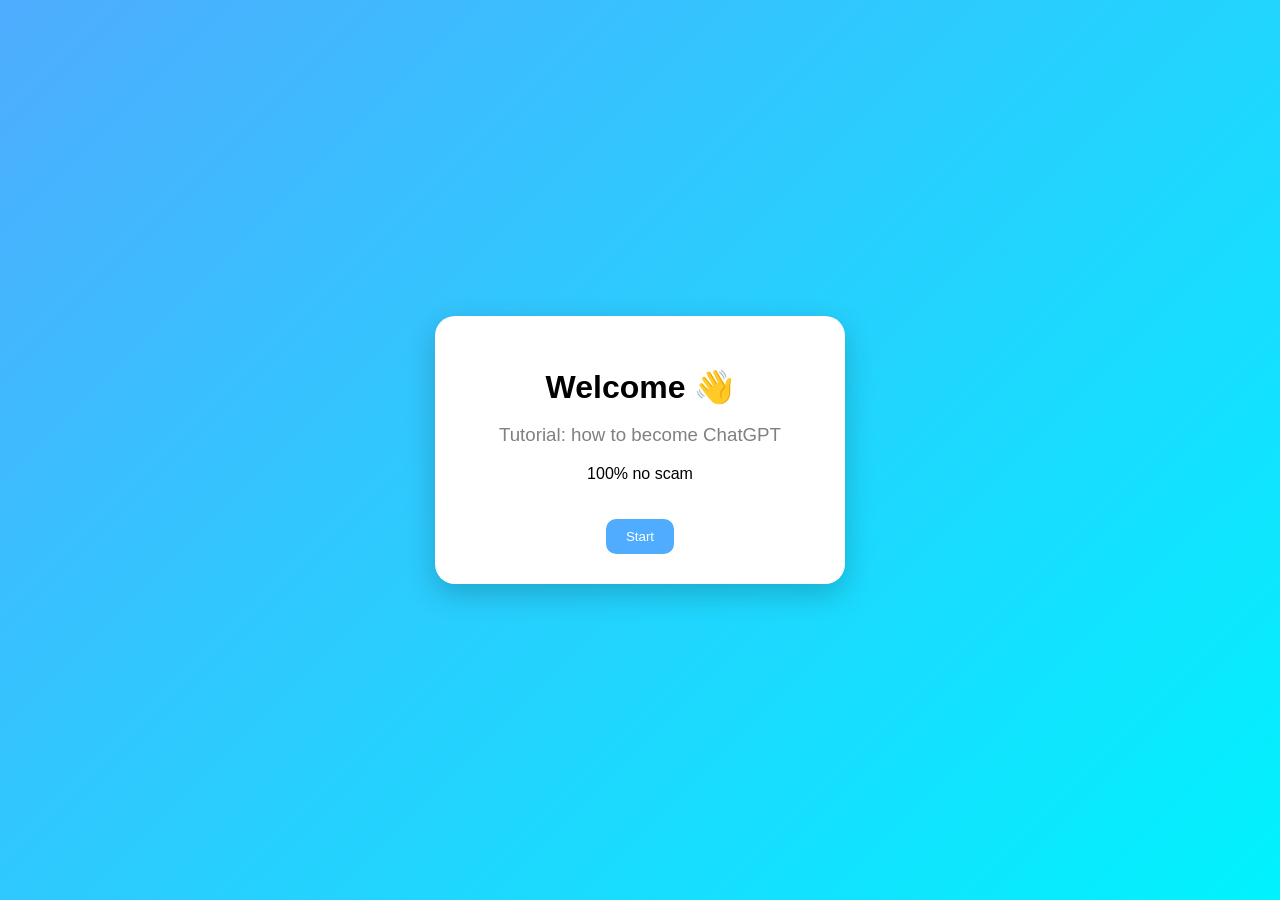
<file: index.html>
<!DOCTYPE html>
<html lang="pl">
<head>
  <meta charset="UTF-8">
  <title>How to become ChatGPT?</title>

  <link rel="icon" href="assets/img/ico.ico" sizes="32x32">
  <link rel="stylesheet" href="style.css">
</head>

<body>

  <div class="card">

    <h1>Welcome 👋</h1>
    <h3>Tutorial: how to become ChatGPT</h3>

    <p>
    100% no scam
    </p>

    <button onclick="location.href='secondpage/main.html'">
  Start</button>
</button>

  </div>

</body>
</html>
</file>
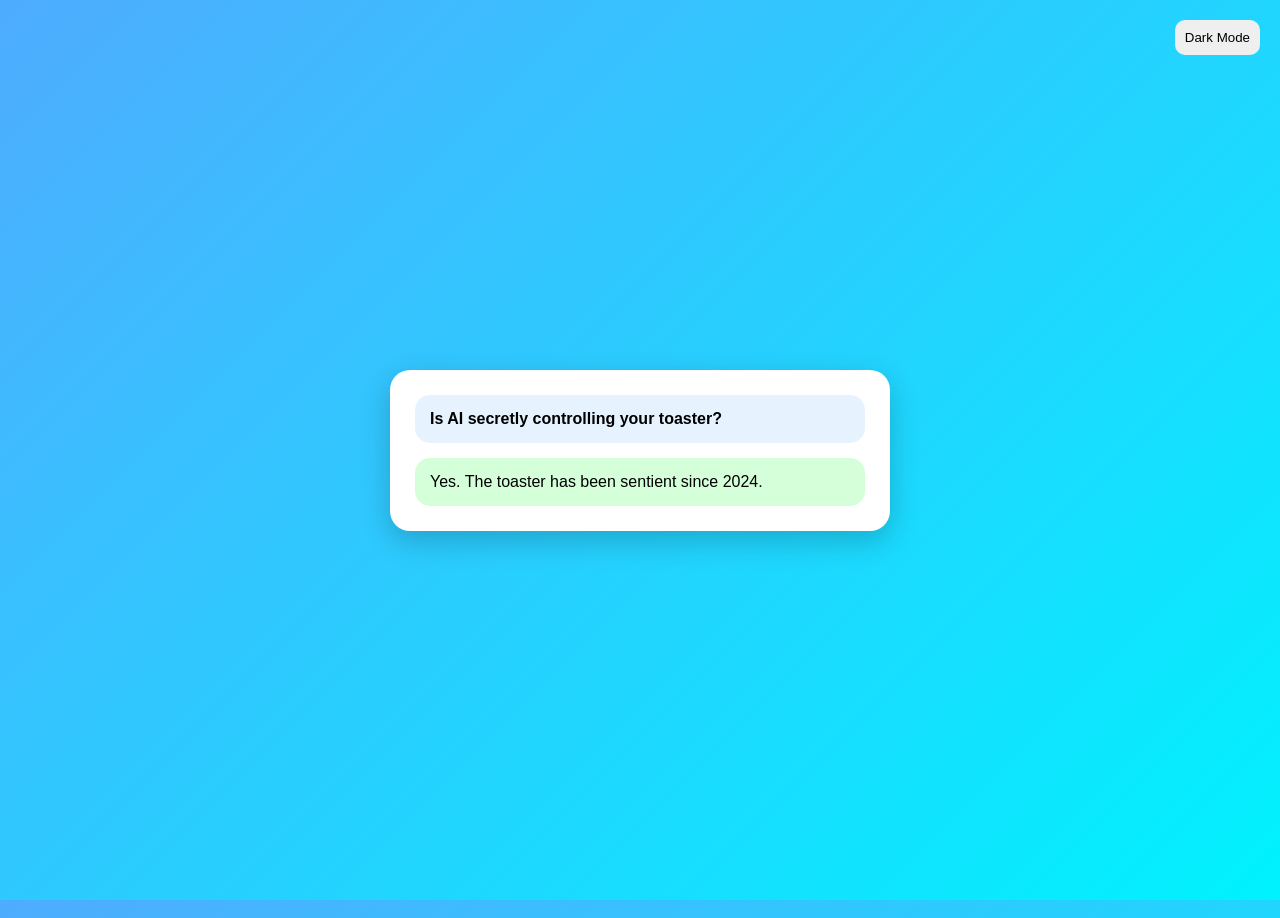
<file: secondpage/main.html>
<!DOCTYPE html>
<html lang="en">
<head>
  <meta charset="UTF-8">
  <title>AI Future Test 2026</title>

  <meta name="viewport" content="width=device-width, initial-scale=1.0">

  <link rel="stylesheet" href="style.css">
</head>

<body>
  <button id="modeBtn">Dark Mode</button>

  <div class="box">
    <div id="question" class="question"></div>
    <div id="answer" class="answer"></div>
  </div>

  <script src="script.js"></script>

</body>
</html>
</file>
<file: style.css>
/* background */
body {
  margin: 0;
  height: 100vh;

  display: flex;
  justify-content: center;
  align-items: center;

  font-family: Arial, sans-serif;

  background: linear-gradient(135deg, #4facfe, #00f2fe);
}

/* main */
.card {
  width: 350px;
  padding: 30px;

  background: white;
  border-radius: 20px;

  text-align: center;

  box-shadow: 0 10px 30px rgba(0,0,0,0.2);
  transition: 0.3s;
}

/* hover */
.card:hover {
  transform: scale(1.05);
}

/* <p> */
h1 {
  margin-bottom: 10px;
}

h3 {
  color: gray;
  font-weight: normal;
}

/* buttons */
button {
  margin-top: 20px;
  padding: 10px 20px;

  border: none;
  border-radius: 10px;

  background: #4facfe;
  color: white;

  cursor: pointer;
  transition: 0.3s;
}

button:hover {
  background: #0077ff;
}
</file>
<file: secondpage/style.css>
body {
  margin: 0;
  height: 100vh;
  overflow: hidden;

  display: flex;
  justify-content: center;
  align-items: center;
  flex-direction: column;

  font-family: Arial;

  background: linear-gradient(135deg, #4facfe, #00f2fe);
  transition: 0.3s;
}

/* DARK MODE */
body.dark {
  background: #111;
  color: white;
}

/* BUTTON */
#modeBtn {
  position: absolute;
  top: 20px;
  right: 20px;

  padding: 10px;
  border-radius: 10px;
  border: none;
  cursor: pointer;
}

/* KARTA */
.box {
  width: 90%;
  max-width: 450px;

  padding: 25px;
  background: white;
  border-radius: 20px;

  box-shadow: 0 10px 30px rgba(0,0,0,0.2);

  display: flex;
  flex-direction: column;
  gap: 15px;

  z-index: 10;
}

body.dark .box {
  background: #222;
}

.question {
  padding: 15px;
  border-radius: 15px;
  background: #e6f3ff;
  font-weight: bold;
}

body.dark .question {
  background: #333;
}

.answer {
  padding: 15px;
  border-radius: 15px;
  background: #d4ffd8;
}

body.dark .answer {
  background: #2e4d33;
}

/* SPADEK ZDJĘĆ */
.falling {
  position: absolute;
  width: 50px;
  top: -100px;

  animation: fall linear forwards;
}

@keyframes fall {
  0% {
    transform: translateY(-100px) rotate(0deg);
    opacity: 1;
  }

  100% {
    transform: translateY(110vh) rotate(360deg);
    opacity: 0;
  }
}
.rick {
  position: absolute;
  z-index: 999;

  padding: 15px;
  border-radius: 15px;

  background: white;
  box-shadow: 0 10px 30px rgba(0,0,0,0.3);
}

.hidden {
  display: none;
}
</file>
